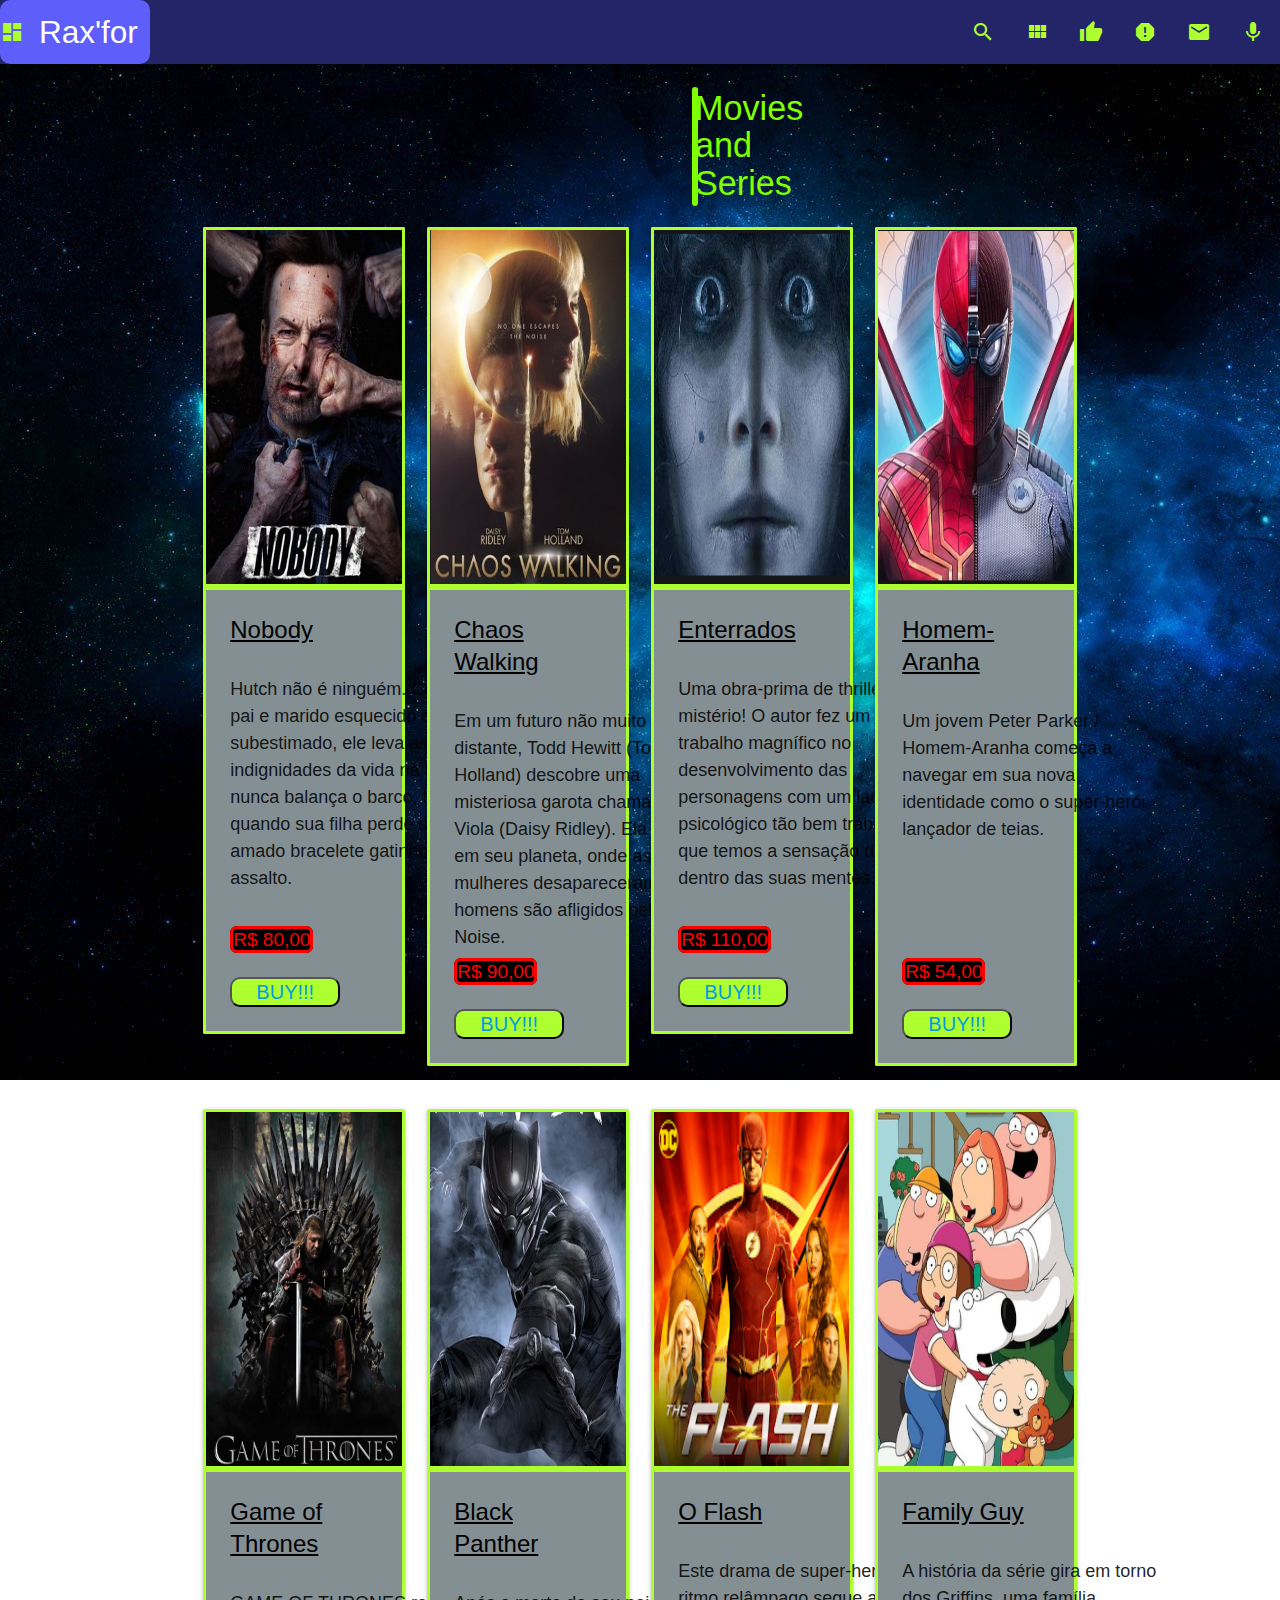
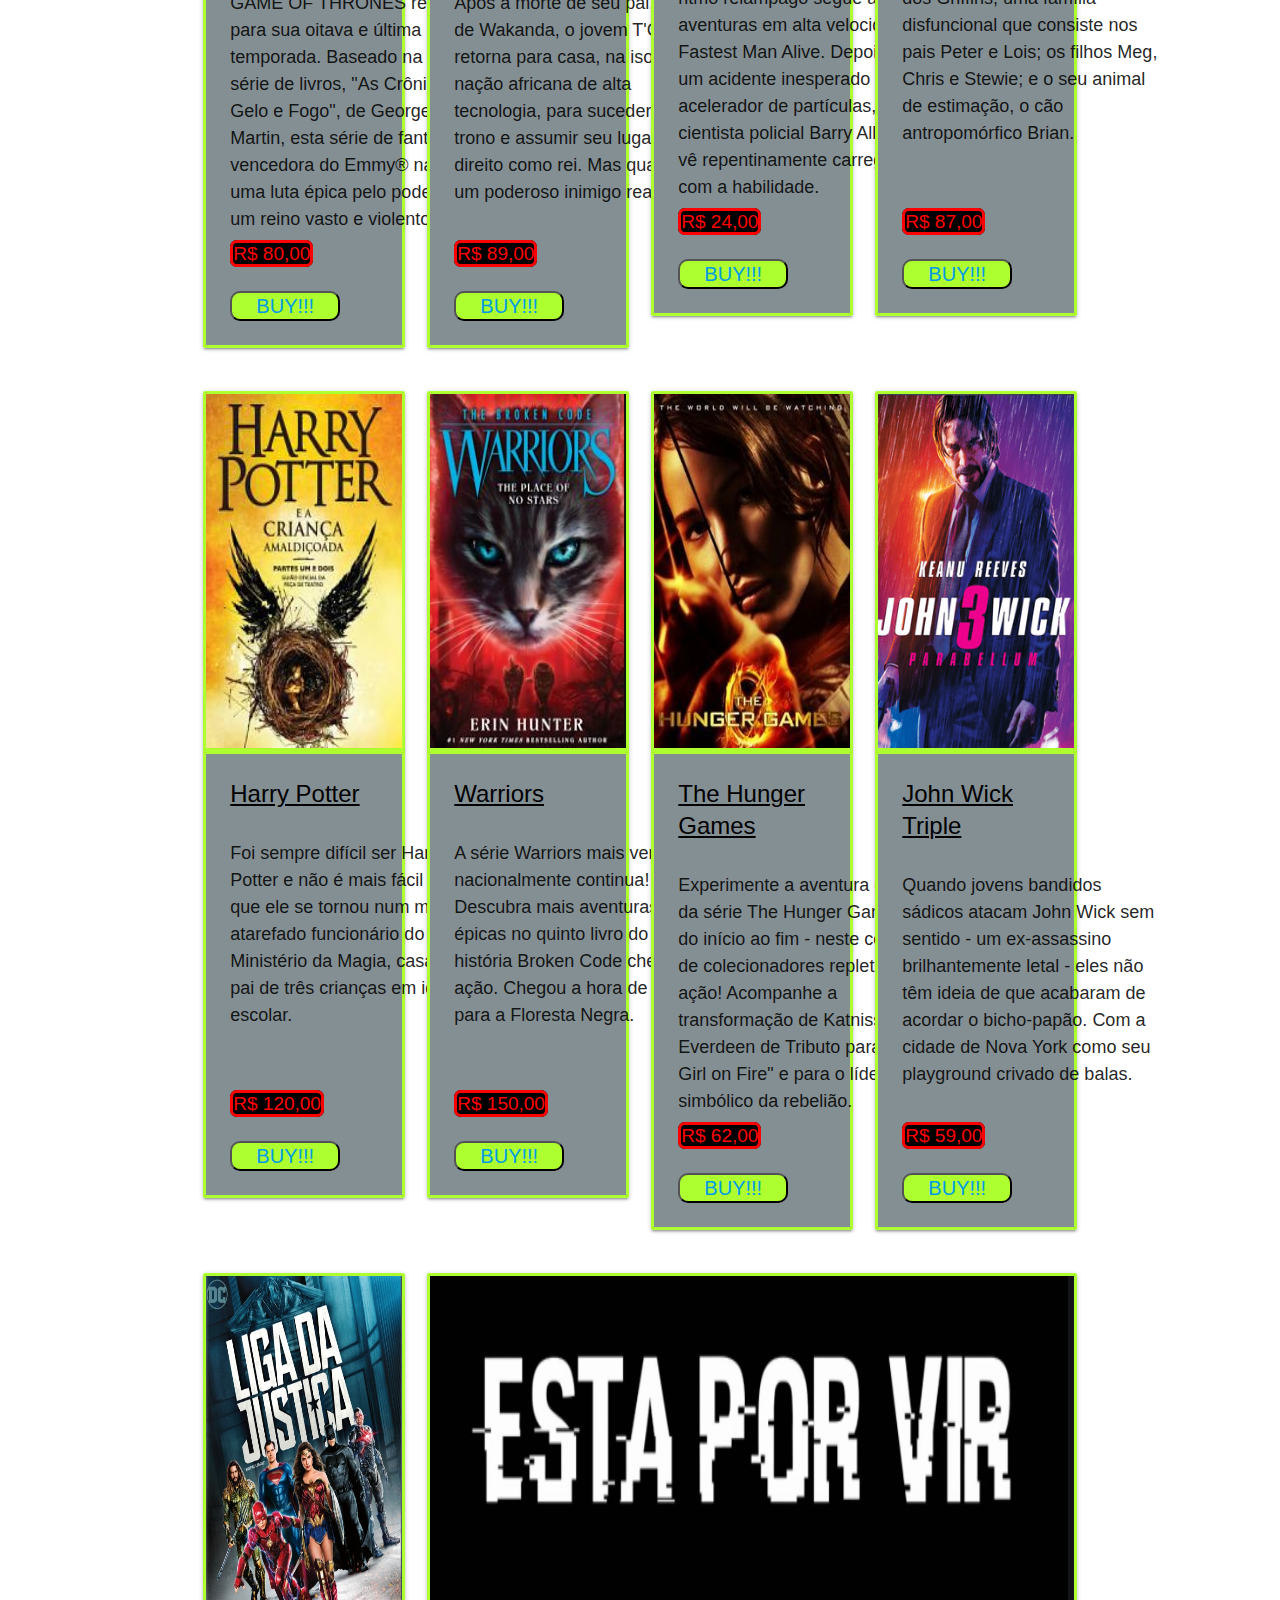
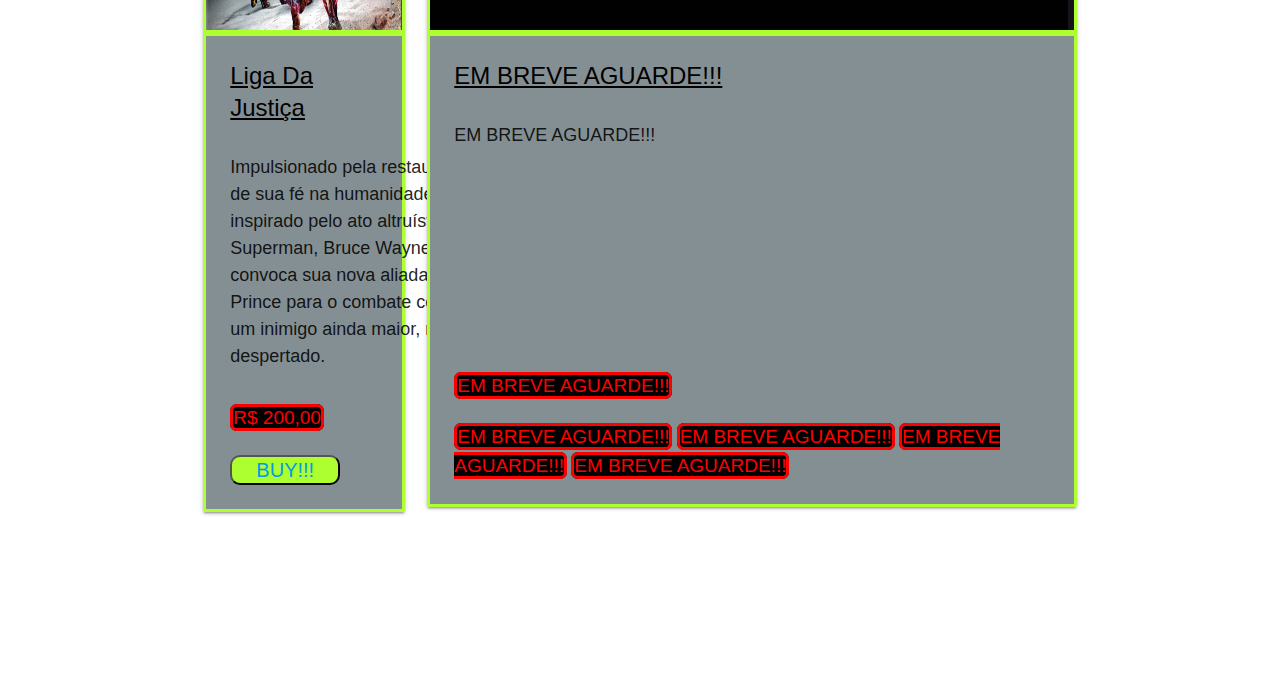
<file: index.html>
<html>
<head>
    <title>Filmes</title>
    <!-- Compiled and minified CSS -->
    <link rel="stylesheet" href="https://cdnjs.cloudflare.com/ajax/libs/materialize/1.0.0/css/materialize.min.css">

    <!-- Compiled and minified JavaScript -->
    <script src="https://cdnjs.cloudflare.com/ajax/libs/materialize/1.0.0/js/materialize.min.js"></script>
    <link href="https://fonts.googleapis.com/icon?family=Material+Icons" rel="stylesheet">
    <link rel="stylesheet" type="text/css" href="index.css">
    
</head>
<body>
    <thead>
        <nav>
            <div class="nav-wrapper">
                <a href="#!" class="brand-logo"><i class="material-icons">dashboard</i>Rax'for</a>
                <ul class="right hide-on-med-and-down">
                <li><a href=""><i class="material-icons">search</i></a></li>
                <li><a href=""><i class="material-icons">view_module</i></a></li>
                <li><a href=""><i class="material-icons">thumb_up</i></a></li>
                <li><a href=""><i class="material-icons">report</i></a></li>
                <li><a href=""><i class="material-icons">mail</i></a></li>
                <li><a href=""><i class="material-icons">mic</i></a></li>
              </ul>
            </div>
          </nav>
    </thead>

    <div class="container">  
        <div class="conteudo">
            <h4>Movies and Series</h1>
        </div>

    <div class ="row">
        <div class ="col s12 m3">
            <div class="card">
                <div class = "card-image">
                    <img src="img/test3.PNG">
                    </div>
                    <div class ="card-content">
                            
                        <span class ="card-title">Nobody</span><br>
                    
                        <p>Hutch não é ninguém. Como um pai e marido esquecido e subestimado, 
                            ele leva as indignidades da vida na cara e nunca balança o barco. 
                            Mas quando sua filha perde seu amado bracelete gatinho em um assalto.</p>
                        
                        <span class="preco">R$ 80,00</span></br></br>
                        <button type="button" class="anima">
                            <a href="compra.html" target="_blank">BUY!!!</a>        
                        </button>     
                </div>
            </div>
        </div>
    
    <div class ="col s12 m3">
        <div class="card">
            <div class = "card-image">
                <img src="img/test2.PNG">
                </div>
                <div class ="card-content">
                    <span class ="card-title">Chaos Walking</span><br>

                    <p>Em um futuro não muito distante, Todd Hewitt (Tom Holland) 
                        descobre uma misteriosa garota chamada Viola (Daisy Ridley). Ela caiu em seu planeta, 
                        onde as mulheres desapareceram e os homens são afligidos pelo "The Noise.</p>

                    <span class="preco">R$ 90,00</span></br></br>
                    <button type="button" class="anima">
                        <a href="compra.html" target="_blank">BUY!!!</a>
                    </button> 
            </div>
        </div>
    </div>
   
    <div class ="col s12 m3">
        <div class="card">
            <div class = "card-image">
                <img src="img/test.PNG">
                </div>
                <div class ="card-content">
                    <span class ="card-title">Enterrados</span><br>

                    <p>Uma obra-prima de thriller e mistério! O autor fez um trabalho magnífico no 
                        desenvolvimento das personagens com um lado psicológico tão bem trabalhado 
                        que temos a sensação de estar dentro das suas mentes.</p>

                    <span class="preco">R$ 110,00</span></br></br>
                    <button type="button" class="anima">
                        <a href="compra.html" target="_blank">BUY!!!</a>
                    </button>
            </div>
        </div>
    </div>
 
    <div class ="col s12 m3">
        <div class="card">
            <div class = "card-image">
                <img src="img/miranha.jpg">
                </div>
                <div class ="card-content">
                    <span class ="card-title">Homem-Aranha</span><br>

                    <p>Um jovem Peter Parker / Homem-Aranha começa a navegar em sua nova identidade como o super-herói lançador de teias.</p>

                    <span class="preco">R$ 54,00</span></br></br>
                    <button type="button" class="anima">
                        <a href="compra.html" target="_blank">BUY!!!</a>
                    </button>
            </div>
        </div>
    </div>
</div>

    <!--Nova Linha de Cards--> 

    <div class ="row">
        <div class ="col s12 m3">
            <div class="card">
                <div class = "card-image">
                    <img src="img/test4.PNG">
                    </div>
                    <div class ="card-content">
                        <span class ="card-title">Game of Thrones</span><br>

                        <p>GAME OF THRONES retorna para sua oitava e última temporada. 
                            Baseado na popular série de livros, "As Crônicas de Gelo e Fogo", de George RR Martin, 
                            esta série de fantasia vencedora do Emmy® narra uma luta épica pelo poder em um reino vasto e violento.</p>

                            <span class="preco">R$ 80,00</span></br></br>
                            <button type="button" class="anima">
                                <a href="compra.html" target="_blank">BUY!!!</a>
                            </button>
                </div>
            </div>
        </div>

    <div class ="row">
        <div class ="col s12 m3">
            <div class="card">
                <div class = "card-image">
                    <img src="img/test5.PNG">
                    </div>
                    <div class ="card-content">
                        <span class ="card-title">Black Panther</span><br>

                        <p>Após a morte de seu pai, o rei de Wakanda, o jovem T'Challa retorna para casa, 
                            na isolada nação africana de alta tecnologia, para suceder ao trono e assumir seu lugar de direito como rei. 
                            Mas quando um poderoso inimigo reaparece.</p>

                            <a href="https://www.ubisoft.com/pt-br/game/rainbow-six/siege" target="_blank"></a>

                            <span class="preco">R$ 89,00</span></br></br>
                            <button type="button" class="anima">
                                <a href="compra.html" target="_blank">BUY!!!</a>
                            </button>
                </div>
            </div>
        </div>

    <div class ="row">
        <div class ="col s12 m3">
            <div class="card">
                <div class = "card-image">
                    <img src="img/img_7.PNG">
                    </div>
                    <div class ="card-content">
                        <span class ="card-title">O Flash</span><br>

                        <p>Este drama de super-heróis em ritmo relâmpago segue as aventuras 
                            em alta velocidade de Fastest Man Alive. Depois de um acidente inesperado 
                            em um acelerador de partículas, o cientista policial Barry Allen se vê repentinamente 
                            carregado com a habilidade.</p>

                            <span class="preco">R$ 24,00</span></br></br>
                            <button type="button" class="anima">
                                <a href="compra.html" target="_blank">BUY!!!</a>
                            </button>
                </div>
            </div>
        </div>

    <div class ="row">
        <div class ="col s12 m3">
            <div class="card">
                <div class = "card-image">
                    <img src="img/test6.PNG">
                    </div>
                    <div class ="card-content">
                        <span class ="card-title">Family Guy</span><br>

                        <p>A história da série gira em torno dos Griffins, uma família disfuncional 
                            que consiste nos pais Peter e Lois; os filhos Meg, Chris e Stewie; 
                            e o seu animal de estimação, o cão antropomórfico Brian.</p>

                            <span class="preco">R$ 87,00</span></br></br>
                            <button type="button" class="anima">
                                <a href="compra.html" target="_blank">BUY!!!</a>
                            </button>
                </div>
            </div>
        </div>
    </div> 
    
            <!--Linha 3-->

    <div class ="row">
        <div class ="col s12 m3">
            <div class="card">
                <div class = "card-image">
                    <img src="img/img_8.PNG">
                    </div>
                    <div class ="card-content">
                        <span class ="card-title">Harry Potter</span><br>
        
                        <p>Foi sempre difícil ser Harry Potter e não é mais fácil agora que ele se tornou num muito 
                            atarefado funcionário do Ministério da Magia, casado e pai de três crianças em idade escolar.
                        </p>
        
                            <span class="preco">R$ 120,00</span></br></br>
                            <button type="button" class="anima">
                                <a href="compra.html" target="_blank">BUY!!!</a>
                            </button>
                </div>
            </div>
        </div>
        
    <div class ="row">
        <div class ="col s12 m3">
            <div class="card">
                <div class = "card-image">
                    <img src="img/img_9.PNG">
                    </div>
                    <div class ="card-content">
                        <span class ="card-title">Warriors</span><br>
        
                        <p>A série Warriors mais vendida nacionalmente continua! 
                            Descubra mais aventuras épicas no quinto livro do arco de história Broken Code cheio de ação.
                            Chegou a hora de voltar para a Floresta Negra.</p>
                                      
                            <span class="preco">R$ 150,00</span></br></br>
                            <button type="button" class="anima">
                                <a href="compra.html" target="_blank">BUY!!!</a>
                            </button>
                </div>
            </div>
        </div>
        
    <div class ="row">
        <div class ="col s12 m3">
            <div class="card">
                <div class = "card-image">
                    <img src="img/img_10.PNG">
                    </div>
                    <div class ="card-content">
                        <span class ="card-title">The Hunger Games</span><br>
        
                        <p>Experimente a aventura épica da série The Hunger Games - 
                            do início ao fim - neste conjunto de colecionadores repleto de ação! 
                            Acompanhe a transformação de Katniss Everdeen de Tributo para "The Girl on Fire" 
                            e para o líder simbólico da rebelião.</p>
        
                            <span class="preco">R$ 62,00</span></br></br>
                            <button type="button" class="anima">
                                <a href="compra.html" target="_blank">BUY!!!</a>
                            </button>
                </div>
            </div>
        </div>
        
    <div class ="row">
        <div class ="col s12 m3">
            <div class="card">
                <div class = "card-image">
                    <img src="img/img_11.PNG">
                    </div>
                    <div class ="card-content">
                        <span class ="card-title">John Wick Triple</span><br>
        
                        <p>Quando jovens bandidos sádicos atacam John Wick sem sentido - 
                            um ex-assassino brilhantemente letal - eles não têm ideia de 
                            que acabaram de acordar o bicho-papão. Com a cidade de 
                            Nova York como seu playground crivado de balas.</p>
        
                            <span class="preco">R$ 59,00</span></br></br>
                            <button type="button" class="anima">                                                   
                                    <a href="compra.html" target="_blank">BUY!!!</a> 
                            </button>
                </div>
            </div>
        </div>
    </div>

                        <!--Linaha 4 -->

    <div class ="row">
        <div class ="col s12 m3">
            <div class="card">
                <div class = "card-image">
                    <img src="img/liga.PNG">
                        </div>
                        <div class ="card-content">
                        <span class ="card-title">Liga Da Justiça</span><br>
            
                        <p>Impulsionado pela restauração de sua fé na humanidade e inspirado pelo ato altruísta do Superman, 
                            Bruce Wayne convoca sua nova aliada Diana Prince para o combate contra um inimigo ainda maior, 
                            recém-despertado.</p>
            
                            <span class="preco">R$ 200,00</span></br></br>
                            <button type="button" class="anima">
                                <a href="compra.html" target="_blank">BUY!!!</a>
                            </button>
                </div>
            </div>
        </div>

    <div class ="row">
        <div class ="col s12 m9">
            <div class="card">
                <div class = "card-image">
                    <img src="img/esta.PNG">
                        </div>
                            <div class ="card-content">
                                <span class ="card-title">EM BREVE AGUARDE!!!</span><br>
                                                                          
                                <p>EM BREVE AGUARDE!!!</p>
                        
                                    <span class="preco">EM BREVE AGUARDE!!!</span></br></br>
                                    <span class="preco">EM BREVE AGUARDE!!!</span>
                                    <span class="preco">EM BREVE AGUARDE!!!</span>
                                    <span class="preco">EM BREVE AGUARDE!!!</span>
                                    <span class="preco">EM BREVE AGUARDE!!!</span>                                                           
                        </div>
                    </div>
                </div>
            </div>        
    </body> 
</html>
</file>
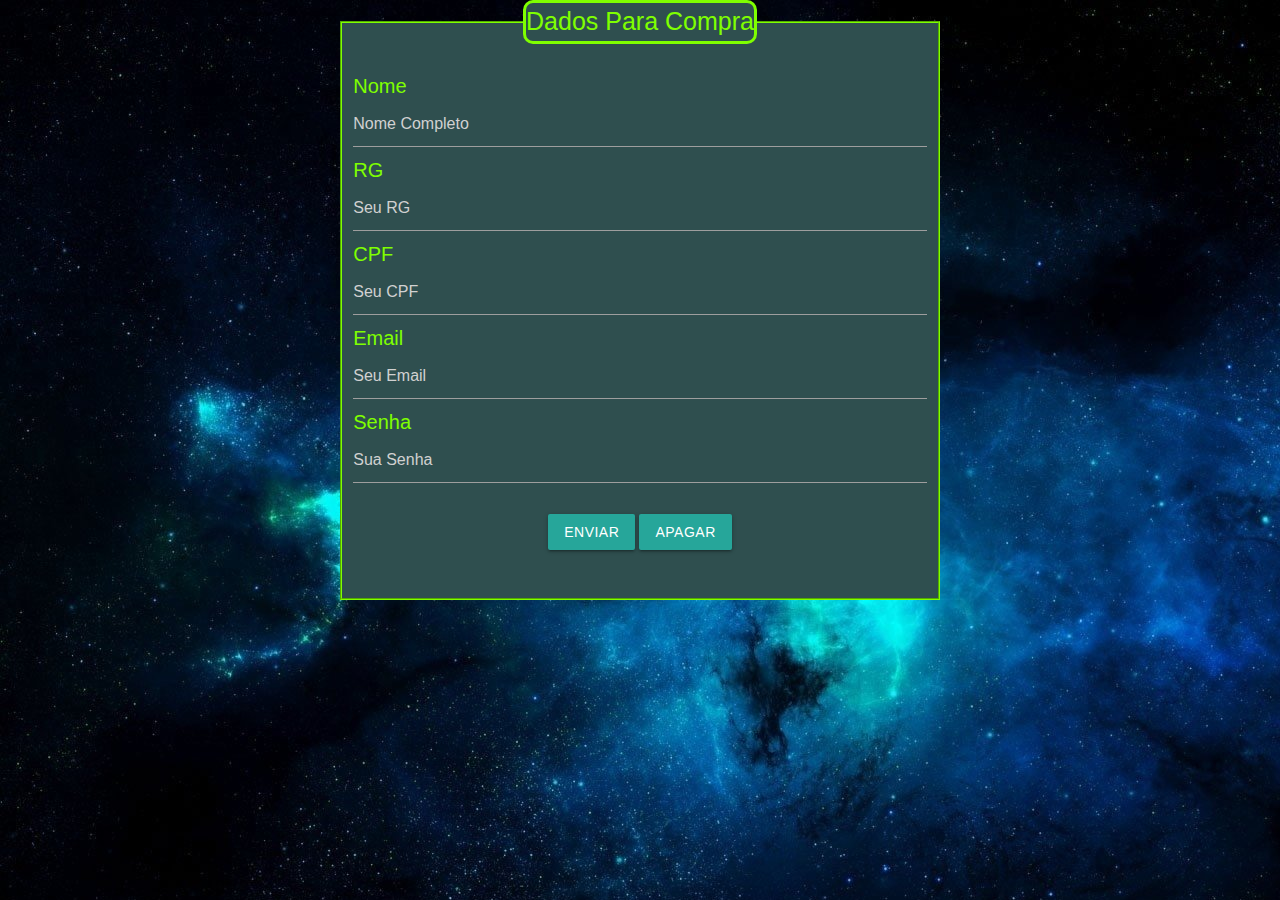
<file: compra.html>
<!DOCTYPE html>
<html lang="pt-br">
<head>
    <meta charset="UTF-8">
    <meta http-equiv="X-UA-Compatible" content="IE=edge">
    <meta name="viewport" content="width=device-width, initial-scale=1.0">
  
    <link rel="stylesheet" href="https://cdnjs.cloudflare.com/ajax/libs/materialize/1.0.0/css/materialize.min.css">
    <script src="https://cdnjs.cloudflare.com/ajax/libs/materialize/1.0.0/js/materialize.min.js"></script>
    <link href="https://fonts.googleapis.com/icon?family=Material+Icons" rel="stylesheet">
    
    <link rel="stylesheet" type="text/css" href="compra.css">
    <title>Compra</title>

</head>
  <body>
    <form name="compra" id="compra" method="GET" action="concluido.html">
      <center>
        <fieldset>
          <legend>Dados Para Compra</legend></br>
      
            <label for="txtnome" class="texto">Nome</label>
            <input type="text" name="txtnome" id="txtnome"
            placeholder="Nome Completo" class="campo"></br>
      
            <label for="txtRG" class="texto">RG</label>
            <input type="text" name="txtRG" id="txtRG"
            placeholder="Seu RG" class="RG">

            <label for="txtCPF" class="texto">CPF</label>
            <input type="number" name="txtCPF" id="txtCPF"
            placeholder="Seu CPF" class="CPF">

            <label for="txtEmail" class="texto">Email</label>
            <input type="email" name="txtEmail" id="txtEmail"
            placeholder="Seu Email" class="Email">

            <label for="txtSenha" class="texto">Senha</label>
            <input type="password" name="txtSenha" id="txtSenha"
            placeholder="Sua Senha" class="Senha"> 

            <br><br>

            <button type="submit" class="btn">Enviar</button>
            <button type="reset" class="btn">Apagar</button>
 
        </fieldset>
      </center>
    </form>
  </body>
</html>
</file>
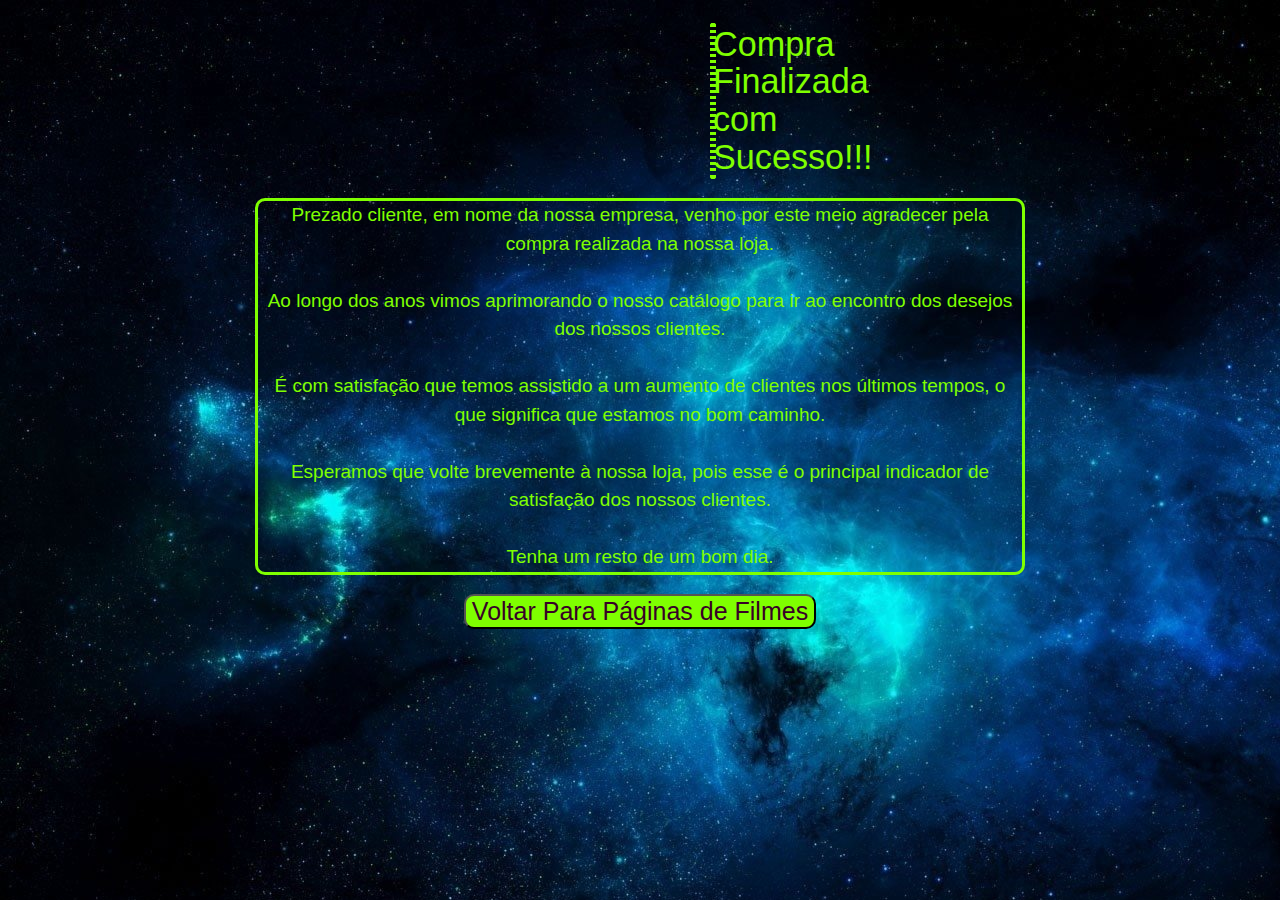
<file: concluido.html>
<!DOCTYPE html>
<html lang="pt-br">
<head>
    <meta charset="UTF-8">
    <meta http-equiv="X-UA-Compatible" content="IE=edge">
    <meta name="viewport" content="width=device-width, initial-scale=1.0">

    <link rel="stylesheet" href="https://cdnjs.cloudflare.com/ajax/libs/materialize/1.0.0/css/materialize.min.css">
    <script src="https://cdnjs.cloudflare.com/ajax/libs/materialize/1.0.0/js/materialize.min.js"></script>
    <link href="https://fonts.googleapis.com/icon?family=Material+Icons" rel="stylesheet">

    <link rel="stylesheet" type="text/css" href="concluido.css">
    <title>Compra Concluida com Sucesso!!!</title>

</head>
    <body>  
        <h4>Compra Finalizada com Sucesso!!!</h4>  
            <center>
                <p>Prezado cliente,

                    em nome da nossa empresa, venho por este meio agradecer pela compra realizada na nossa loja.
                    <br><br>
                    Ao longo dos anos vimos aprimorando o nosso catálogo para ir ao encontro dos desejos dos nossos clientes.
                    <br><br>
                    É com satisfação que temos assistido a um aumento de clientes nos últimos tempos, o que significa que estamos no bom caminho.
                    <br><br>
                    Esperamos que volte brevemente à nossa loja, pois esse é o principal indicador de satisfação dos nossos clientes.
                    <br><br>
                    Tenha um resto de um bom dia.        
                    </p>

                    <button type="button" class="botao">
                        <a href="index.html" class="color" >Voltar Para Páginas de Filmes</a>
                    </button>
            </center>   
    </body>
</html>
</file>
<file: index.css>
img
{
    width: 70px;
    height: 360px;
    border-style: solid;
    border-radius: 10px;
    border-color: greenyellow;
}

body
{
    background-image:url(img/back.jpg);
    background-repeat: no-repeat;
    background-attachment: fixed;
}

h4
{
    text-align: center;
    border-style: solid;
    border-radius: 10px;
    margin-inline: 500px;
    color: chartreuse;
    background-color: black;
}

p
{
    font-family: 'Gill Sans', 'Gill Sans MT', Calibri, 'Trebuchet MS', sans-serif;
    width: 260px;
    height: 250px;
    font-size: 18px;
}

.card-title
{
    font-family: 'Trebuchet MS', 'Lucida Sans Unicode', 'Lucida Grande', 'Lucida Sans', Arial, sans-serif;
    text-decoration: underline;
    cursor: pointer;
    color: black;
}

.card-content
{
    background-color: rgba(79, 94, 100, 0.699);
    border-style: solid;
    border-radius: 110px;
    border-color: greenyellow;
}

.preco
{
    color: red;  
    border-color: red;
    border-style: solid;
    border-radius: 7px;  
    background-color: #000000;
    font-size: 19px;
}

.anima
{
    text-align: center;
    border-radius: 10px;
    height: 30px;
    width: 110px;
    color: blue;
    background-color: greenyellow;
    cursor: pointer;  
    font-size: 20px;   
}

.item
{
    border-radius: 10px;
}

.trk
{
    background-image:url(back.jpg);
    background-repeat: no-repeat;
    background-attachment: fixed;
}

.brand-logo
{
    background-color: rgb(94, 94, 250);
    border-radius: 10px;    
    width: 150px;
}

.nav-wrapper
{
    background-color: rgb(36, 36, 104);  
}

.material-icons
{
    color: greenyellow;
    font-size: 110px;
}
</file>
<file: compra.css>
legend{
    border-style: solid;
    border-radius: 10px;
    text-align: center; 
    font-size: 25px;
    border-color: chartreuse;
    color: chartreuse;
    background-color: darkslategray;
}

body
{
    background-image:url(img/back.jpg);
    background-repeat: no-repeat;
    background-attachment: fixed;
}

fieldset{
    width: 600px;
    height: 600px;
    border-color: chartreuse;
    background-color: darkslategray;
}

.texto{
    font-size: 20px;
    display: inline-block;
    float: left;
    color: chartreuse;
}
</file>
<file: concluido.css>
h4{
    text-align: center;
    color: chartreuse;
    border-style:dotted;
    margin-inline: 710px;
    border-radius: 10px;
}

body
{
    background-image:url(img/back.jpg);
    background-repeat: no-repeat;
    background-attachment: fixed;
}

p{
    color: chartreuse;
    text-align: center;
    border-radius: 10px;
    border-style: solid;
    width: 770px;
    font-size: 19px;
}
.botao{
    background-color: chartreuse;
    font-size: 25px;
    border-radius: 10px;
    color: rgb(12, 12, 104);
}

.color{
    color: rgb(56, 0, 39);
}
</file>
